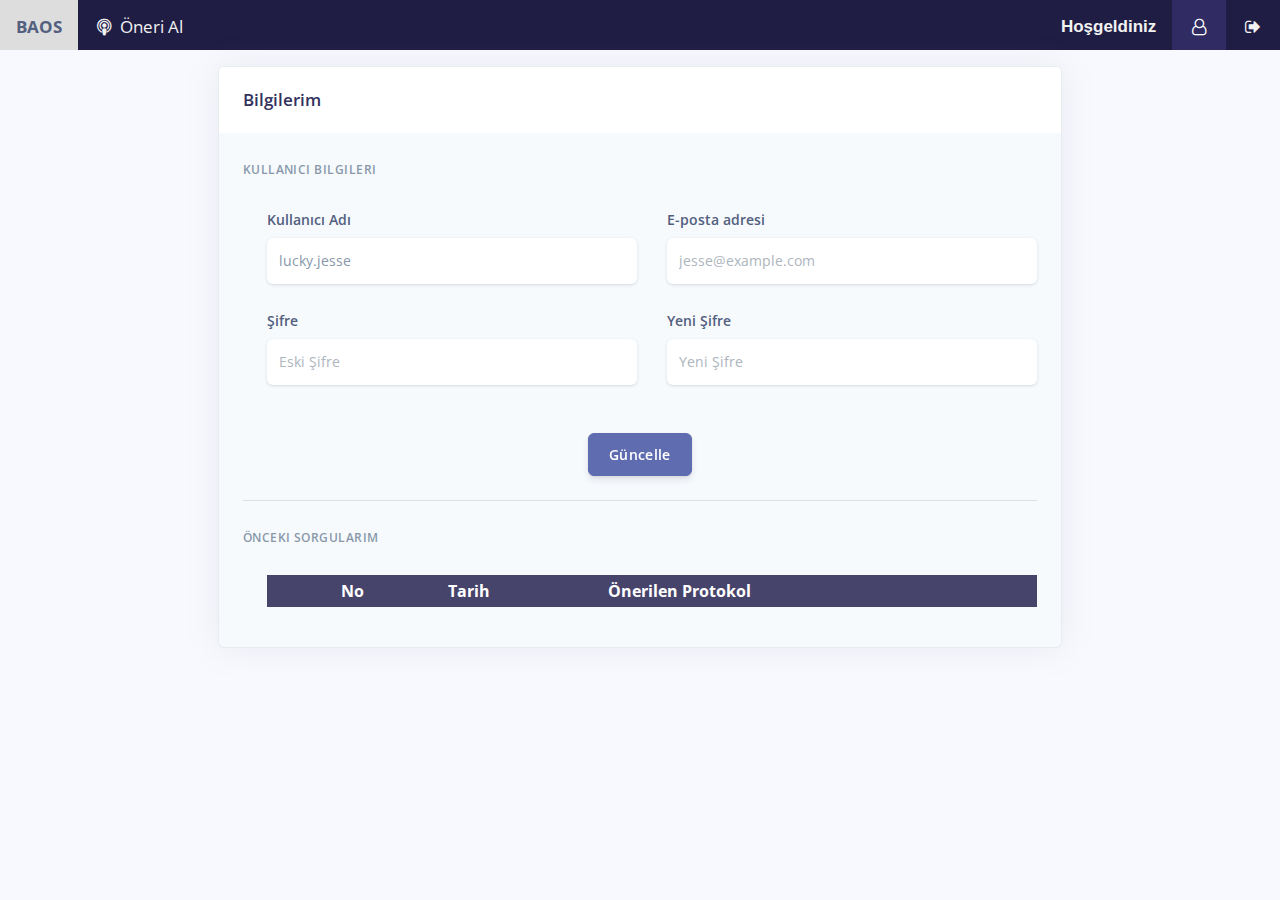
<file: BAOS-client/html/profile.html>
<!DOCTYPE html>
<html lang="en">
  <head>
    <meta charset="UTF-8" />
    <meta http-equiv="X-UA-Compatible" content="IE=edge" />
    <meta name="viewport" content="width=device-width, initial-scale=1.0" />
    <link rel="stylesheet" type="text/css" href="../css/index.css" />
    <link rel="stylesheet" type="text/css" href="../css/profile.css" />
    <link
      rel="stylesheet"
      href="https://cdnjs.cloudflare.com/ajax/libs/font-awesome/4.7.0/css/font-awesome.min.css"
    />
    <title>BAOS</title>
  </head>
  <body></body>

  <link
    href="https://fonts.googleapis.com/css?family=Open+Sans:300,400,600,700"
    rel="stylesheet"
  />

  <body>
    <div class="main-content">
      <!-- Top navbar -->
      <nav class="topnav">
        <a class="logo">BAOS</a>
        <a href="index.html"><i class="fa fa-fw fa-podcast"></i> Öneri Al</a>
        <div class="topnav-right">
          <span id="greeding">Hoşgeldiniz </span>
          <a class="active" href="profile.html"
            ><i class="fa fa-fw fa-user-o"></i
          ></a>
          <a href="login.html"><i class="fa fa-fw fa-sign-out"></i></a>
        </div>
      </nav>
      <!-- Header -->

      <!-- Page content -->
            <div class="card bg-secondary shadow">
              <div class="card-header bg-white border-0">
                <div class="row align-items-center">
                  <div class="col-8">
                    <h3 class="mb-0">Bilgilerim</h3>
                  </div>
                  
                </div>
              </div>
              <div class="card-body">
                <form>
                  <h6 class="heading-small text-muted mb-4">
                    Kullanıcı Bilgileri
                  </h6>
                  <div class="pl-lg-4">
                    <div class="row">
                      <div class="col-lg-6">
                        <div class="form-group focused">
                          <label class="form-control-label" for="input-username"
                            >Kullanıcı Adı</label
                          >
                          <input
                            type="text"
                            id="input-username"
                            class="form-control form-control-alternative"
                            placeholder="Kullanıcı adı"
                            value="lucky.jesse"
                          />
                        </div>
                      </div>
                      <div class="col-lg-6">
                        <div class="form-group">
                          <label class="form-control-label" for="input-email"
                            >E-posta adresi</label
                          >
                          <input
                            type="email"
                            id="input-email"
                            class="form-control form-control-alternative"
                            placeholder="jesse@example.com"
                          />
                        </div>
                      </div>
                    </div>
                    <div class="row">
                      <div class="col-lg-6">
                        <div class="form-group focused">
                          <label
                            class="form-control-label"
                            for="input-password"
                            >Şifre</label
                          >
                          <input
                            type="password"
                            id="input-password"
                            class="form-control form-control-alternative"
                            placeholder="Eski Şifre"
                          />
                        </div>
                      </div>
                      <div class="col-lg-6">
                        <div class="form-group focused">
                          <label
                            class="form-control-label"
                            for="input-new-password"
                            >Yeni Şifre</label
                          >
                          <input
                            type="password"
                            id="input-new-password"
                            class="form-control form-control-alternative"
                            placeholder="Yeni Şifre"
                          />

                          
                        </div>
                      </div>
                    </div>
                  </div>

                  <label id = "lbl-success-update"
                          class="form-control-label"
                          ></label
                        >

                  <div class="d-flex justify-content-center">
                    <a href="#!" id="update-user-info" class="btn  btn-primary">Güncelle</a>
                  </div>
                  <hr class="my-4" />
                  
                </form>
                <!-- Description -->
                <h6 class="heading-small text-muted mb-4">Önceki Sorgularım</h6>
                <div class="pl-lg-4">
                  <table class="cell">
                    <thead>
                      <tr>
                        <th><span class="visually-hidden">Toggle</span></th>
                        <th>No</th>
                        <th>Tarih</th>
                        <th>Önerilen Protokol</th>
                      </tr>
                    </thead>
                    <tbody id="table-body">
                    </tbody>
                  </table>
              </div>
            </div>
    </div>
    <script src="../js/main.js"></script>
    <script src="../js/profile.js"></script>
  </body>
</html>
</file>
<file: BAOS-client/css/index.css>
*,
*::before,
*::after {
  box-sizing: border-box;
}

:root {
  --darkBlue: #010a43;
  --lightGreen: #a7e9af;
  --whiteClr: #fff;
  --lightBlue: rgba(0, 64, 128, 0.2);
  --intenseBlue: #46b3e6;
}

:focus {
  outline: 2px solid #f8dc88;
}

html {
  line-height: 1.15;
  -webkit-text-size-adjust: 100%;
}

/* Add a black background color to the top navigation */
.topnav {
  background-color: #201d45;
  overflow: hidden;
  max-height: 50px;
}

/* Style the links inside the navigation bar */
.topnav a,
#greeding {
  float: left;
  color: #f2f2f2;
  text-align: center;
  padding: 14px 16px;
  text-decoration: none;
  font-size: 17px;
}

.topnav a:hover {
  background-color: #ddd;
  color: black;
}

/* Add a color to the active/current link */
.topnav a.active {
  background-color: #302b63;
  color: white;
}

.topnav-right {
  float: right;
}

.logo {
  background-color: #0f0c29;
  font-weight: 700;
}

body {
  min-height: 100vh;
  margin: 0;
  /* padding: 1rem; */
  font-family: "Roboto", sans-serif;
  color: var(--darkBlue);
  background-color: #fdfdfd;
}

.container {
  min-height: 100vh;
  display: grid;
  grid-gap: 40px;
  align-content: center;
}

.main {
  display: block;
  align-self: start;
}

.header {
  align-self: center;
  text-align: center;
}

.header__title {
  margin: 0;
  font-size: 2em;
  line-height: 1.2;
}

.header__description {
  margin-bottom: 3rem;
  font-size: 1em;
  line-height: 1.4;
}

.illustration {
  width: 100%;
  border-style: none;
}

@media (min-width: 700px) {
  .container {
    grid-template-columns: 1fr 1fr;
    max-width: 1400px;
    margin: 0 auto;
    align-items: center;
  }

  .header,
  .main {
    grid-row: 1;
  }
}

/* The Modal (background) */
.modal {
  display: none; /* Hidden by default */
  position: fixed; /* Stay in place */
  z-index: 3; /* Sit on top */
  padding-top: 100px; /* Location of the box */
  left: 0;
  top: 0;
  width: 100%; /* Full width */
  height: 100%; /* Full height */
  overflow: auto; /* Enable scroll if needed */
  background-color: rgb(0, 0, 0); /* Fallback color */
  background-color: rgba(0, 0, 0, 0.4); /* Black w/ opacity */
}

/* Modal Content */
.modal-content {
  display: block;
  justify-content: center;
  position: relative;
  background-color: #fefefe;
  margin: auto;
  padding: 3em 2em 3em 2em;
  border: 1px solid #888;
  width: 80%;
  box-shadow: 0 4px 8px 0 rgba(0, 0, 0, 0.2), 0 6px 20px 0 rgba(0, 0, 0, 0.19);
  -webkit-animation-name: animatetop;
  -webkit-animation-duration: 0.4s;
  animation-name: animatetop;
  animation-duration: 0.4s;
}

/* Add Animation */
@-webkit-keyframes animatetop {
  from {
    top: -300px;
    opacity: 0;
  }
  to {
    top: 0;
    opacity: 1;
  }
}

@keyframes animatetop {
  from {
    top: -300px;
    opacity: 0;
  }
  to {
    top: 0;
    opacity: 1;
  }
}

/* The Close Button */
.close {
  color: white;
  float: right;
  font-size: 28px;
  font-weight: bold;
}

.close:hover,
.close:focus {
  color: #000;
  text-decoration: none;
  cursor: pointer;
}

.modal-header {
  padding: 2px 16px;
  background-color: #5cb85c;
  color: white;
}

.modal-body {
  padding: 2px 16px;
}

.modal-footer {
  padding: 2px 16px;
  background-color: #5cb85c;
  color: white;
}

span {
  display: block;
  font-family: "Jost", sans-serif;
  font-size: 17px;
  font-weight: 700;
}

.modal-content > span,
p {
  text-align: center;
}

.modal-content > p {
  background-color: #302b63;
  color: white;
  padding: 12px 20px;
  border: none;
  border-radius: 4px;
  font-size: 25px;
}

.header-span {
  font-weight: 600;
  color: rgb(119, 9, 9);
}

#loginErrorModalContent {
  display: block;
  justify-content: center;
  align-items: center;
  text-align: center;
  width: 30%;
}

#loginErrorBtn {
  display: inline;
}

#lbl-success-save {
  font-size: 1rem;
  font-weight: 600;
}

.success-save {
  color: green;
}

.error-save {
  color: red;
}
</file>
<file: BAOS-client/css/profile.css>
:root {
    --blue: #5e72e4;
    --indigo: #5603ad;
    --purple: #8965e0;
    --pink: #f3a4b5;
    --red: #f5365c;
    --orange: #fb6340;
    --yellow: #ffd600;
    --green: #2dce89;
    --teal: #11cdef;
    --cyan: #2bffc6;
    --white: #fff;
    --gray: #8898aa;
    --gray-dark: #32325d;
    --light: #ced4da;
    --lighter: #e9ecef;
    --primary: #5e72e4;
    --secondary: #f7fafc;
    --success: #2dce89;
    --info: #11cdef;
    --warning: #fb6340;
    --danger: #f5365c;
    --light: #adb5bd;
    --dark: #212529;
    --default: #172b4d;
    --white: #fff;
    --neutral: #fff;
    --darker: black;
    --breakpoint-xs: 0;
    --breakpoint-sm: 576px;
    --breakpoint-md: 768px;
    --breakpoint-lg: 992px;
    --breakpoint-xl: 1200px;
    --font-family-sans-serif: Open Sans, sans-serif;
    --font-family-monospace: SFMono-Regular, Menlo, Monaco, Consolas, 'Liberation Mono', 'Courier New', monospace;
  }
  
  *,
  *::before,
  *::after {
    box-sizing: border-box;
  }
  
  html {
    font-family: sans-serif;
    line-height: 1.15;
    -webkit-text-size-adjust: 100%;
    -ms-text-size-adjust: 100%;
    -ms-overflow-style: scrollbar;
    -webkit-tap-highlight-color: rgba(0, 0, 0, 0);
  }
  
  @-ms-viewport {
    width: device-width;
  }
  
  figcaption,
  footer,
  header,
  main,
  nav,
  section {
    display: block;
  }
  
  body {
    font-family: Open Sans, sans-serif;
    font-size: 1rem;
    font-weight: 400;
    line-height: 1.5;
    margin: 0;
    text-align: left;
    color: #525f7f;
    background-color: #f8f9fe;
  }
  
  [tabindex='-1']:focus {
    outline: 0 !important;
  }
  
  hr {
    overflow: visible;
    box-sizing: content-box;
    height: 0;
  }
  
  h1,
  h3,
  h4,
  h5,
  h6 {
    margin-top: 0;
    margin-bottom: .5rem;
  }
  
  p {
    margin-top: 0;
    margin-bottom: 1rem;
  }
  
  address {
    font-style: normal;
    line-height: inherit;
    margin-bottom: 1rem;
  }
  
  ul {
    margin-top: 0;
    margin-bottom: 1rem;
  }
  
  ul ul {
    margin-bottom: 0;
  }
  
  dfn {
    font-style: italic;
  }
  
  strong {
    font-weight: bolder;
  }
  
  a {
    text-decoration: none;
    color: #5e72e4;
    background-color: transparent;
    -webkit-text-decoration-skip: objects;
  }
  
  a:hover {
    text-decoration: none;
    color: #233dd2;
  }
  
  a:not([href]):not([tabindex]) {
    text-decoration: none;
    color: inherit;
  }
  
  a:not([href]):not([tabindex]):hover,
  a:not([href]):not([tabindex]):focus {
    text-decoration: none;
    color: inherit;
  }
  
  a:not([href]):not([tabindex]):focus {
    outline: 0;
  }
  
  code {
    font-family: SFMono-Regular, Menlo, Monaco, Consolas, 'Liberation Mono', 'Courier New', monospace;
    font-size: 1em;
  }
  
  img {
    vertical-align: middle;
    border-style: none;
  }
  
  caption {
    padding-top: 1rem;
    padding-bottom: 1rem;
    caption-side: bottom;
    text-align: left;
    color: #8898aa;
  }
  
  label {
    display: inline-block;
    margin-bottom: .5rem;
  }
  
  button {
    border-radius: 0;
  }
  
  button:focus {
    outline: 1px dotted;
    outline: 5px auto -webkit-focus-ring-color;
  }
  
  input,
  button,
  textarea {
    font-family: inherit;
    font-size: inherit;
    line-height: inherit;
    margin: 0;
  }
  
  button,
  input {
    overflow: visible;
  }
  
  button {
    text-transform: none;
  }
  
  button,
  html [type='button'],
  [type='reset'],
  [type='submit'] {
    -webkit-appearance: button;
  }
  
  button::-moz-focus-inner,
  [type='button']::-moz-focus-inner,
  [type='reset']::-moz-focus-inner,
  [type='submit']::-moz-focus-inner {
    padding: 0;
    border-style: none;
  }
  
  input[type='radio'],
  input[type='checkbox'] {
    box-sizing: border-box;
    padding: 0;
  }
  
  input[type='date'],
  input[type='time'],
  input[type='datetime-local'],
  input[type='month'] {
    -webkit-appearance: listbox;
  }
  
  textarea {
    overflow: auto;
    resize: vertical;
  }
  
  legend {
    font-size: 1.5rem;
    line-height: inherit;
    display: block;
    width: 100%;
    max-width: 100%;
    margin-bottom: .5rem;
    padding: 0;
    white-space: normal;
    color: inherit;
  }
  
  progress {
    vertical-align: baseline;
  }
  
  [type='number']::-webkit-inner-spin-button,
  [type='number']::-webkit-outer-spin-button {
    height: auto;
  }
  
  [type='search'] {
    outline-offset: -2px;
    -webkit-appearance: none;
  }
  
  [type='search']::-webkit-search-cancel-button,
  [type='search']::-webkit-search-decoration {
    -webkit-appearance: none;
  }
  
  ::-webkit-file-upload-button {
    font: inherit;
    -webkit-appearance: button;
  }
  
  [hidden] {
    display: none !important;
  }
  
  h1,
  h3,
  h4,
  h5,
  h6,
  .h1,
  .h3,
  .h4,
  .h5,
  .h6 {
    font-family: inherit;
    font-weight: 600;
    line-height: 1.5;
    margin-bottom: .5rem;
    color: #32325d;
  }
  
  h1,
  .h1 {
    font-size: 1.625rem;
  }
  
  h3,
  .h3 {
    font-size: 1.0625rem;
  }
  
  h4,
  .h4 {
    font-size: .9375rem;
  }
  
  h5,
  .h5 {
    font-size: .8125rem;
  }
  
  h6,
  .h6 {
    font-size: .625rem;
  }
  
  .display-2 {
    font-size: 2.75rem;
    font-weight: 600;
    line-height: 1.5;
  }
  
  hr {
    margin-top: 2rem;
    margin-bottom: 2rem;
    border: 0;
    border-top: 1px solid rgba(0, 0, 0, .1);
  }
  
  code {
    font-size: 87.5%;
    word-break: break-word;
    color: #f3a4b5;
  }
  
  a>code {
    color: inherit;
  }
  
  .container {
    width: 100%;
    margin-right: auto;
    margin-left: auto;
    padding-right: 15px;
    padding-left: 15px;
  }
  
  @media (min-width: 576px) {
    .container {
      max-width: 540px;
    }
  }
  
  @media (min-width: 768px) {
    .container {
      max-width: 720px;
    }
  }
  
  @media (min-width: 992px) {
    .container {
      max-width: 960px;
    }
  }
  
  @media (min-width: 1200px) {
    .container {
      max-width: 1140px;
    }
  }
  
  .container-fluid {
    width: 100%;
    margin-right: auto;
    margin-left: auto;
    padding-right: 15px;
    padding-left: 15px;
  }
  
  .row {
    display: flex;
    margin-right: -15px;
    margin-left: -15px;
    flex-wrap: wrap;
  }
  
  .col-4,
  .col-8,
  .col,
  .col-md-10,
  .col-md-12,
  .col-lg-3,
  .col-lg-4,
  .col-lg-6,
  .col-lg-7,
  .col-xl-4,
  .col-xl-6,
  .col-xl-8 {
    position: relative;
    width: 100%;
    min-height: 1px;
    padding-right: 15px;
    padding-left: 15px;
  }
  
  .col {
    max-width: 100%;
    flex-basis: 0;
    flex-grow: 1;
  }
  
  .col-4 {
    max-width: 33.33333%;
    flex: 0 0 33.33333%;
  }
  
  .col-8 {
    max-width: 66.66667%;
    flex: 0 0 66.66667%;
  }
  
  @media (min-width: 768px) {
  
    .col-md-10 {
      max-width: 83.33333%;
      flex: 0 0 83.33333%;
    }
  
    .col-md-12 {
      max-width: 100%;
      flex: 0 0 100%;
    }
  }
  
  @media (min-width: 992px) {
  
    .col-lg-3 {
      max-width: 25%;
      flex: 0 0 25%;
    }
  
    .col-lg-4 {
      max-width: 33.33333%;
      flex: 0 0 33.33333%;
    }
  
    .col-lg-6 {
      max-width: 50%;
      flex: 0 0 50%;
    }
  
    .col-lg-7 {
      max-width: 58.33333%;
      flex: 0 0 58.33333%;
    }
  
    .order-lg-2 {
      order: 2;
    }
  }
  
  @media (min-width: 1200px) {
  
    .col-xl-4 {
      max-width: 33.33333%;
      flex: 0 0 33.33333%;
    }
  
    .col-xl-6 {
      max-width: 50%;
      flex: 0 0 50%;
    }
  
    .col-xl-8 {
      max-width: 66.66667%;
      flex: 0 0 66.66667%;
    }
  
    .order-xl-1 {
      order: 1;
    }
  
    .order-xl-2 {
      order: 2;
    }
  }
  
  .form-control {
    font-size: 1rem;
    line-height: 1.5;
    display: block;
    width: 100%;
    height: calc(2.75rem + 2px);
    padding: .625rem .75rem;
    transition: all .2s cubic-bezier(.68, -.55, .265, 1.55);
    color: #8898aa;
    border: 1px solid #cad1d7;
    border-radius: .375rem;
    background-color: #fff;
    background-clip: padding-box;
    box-shadow: none;
  }
  
  @media screen and (prefers-reduced-motion: reduce) {
    .form-control {
      transition: none;
    }
  }
  
  .form-control::-ms-expand {
    border: 0;
    background-color: transparent;
  }
  
  .form-control:focus {
    color: #8898aa;
    border-color: rgba(50, 151, 211, .25);
    outline: 0;
    background-color: #fff;
    box-shadow: none, none;
  }
  
  .form-control:-ms-input-placeholder {
    opacity: 1;
    color: #adb5bd;
  }
  
  .form-control::-ms-input-placeholder {
    opacity: 1;
    color: #adb5bd;
  }
  
  .form-control::placeholder {
    opacity: 1;
    color: #adb5bd;
  }
  
  .form-control:disabled,
  .form-control[readonly] {
    opacity: 1;
    background-color: #e9ecef;
  }
  
  textarea.form-control {
    height: auto;
  }
  
  .form-group {
    margin-bottom: 1.5rem;
  }
  
  .form-inline {
    display: flex;
    flex-flow: row wrap;
    align-items: center;
  }
  
  @media (min-width: 576px) {
    .form-inline label {
      display: flex;
      margin-bottom: 0;
      align-items: center;
      justify-content: center;
    }
  
    .form-inline .form-group {
      display: flex;
      margin-bottom: 0;
      flex: 0 0 auto;
      flex-flow: row wrap;
      align-items: center;
    }
  
    .form-inline .form-control {
      display: inline-block;
      width: auto;
      vertical-align: middle;
    }
  
    .form-inline .input-group {
      width: auto;
    }
  }
  
  .btn {
    font-size: 1rem;
    font-weight: 600;
    line-height: 1.5;
    display: inline-block;
    padding: .625rem 1.25rem;
    -webkit-user-select: none;
    -moz-user-select: none;
    -ms-user-select: none;
    user-select: none;
    transition: color .15s ease-in-out, background-color .15s ease-in-out, border-color .15s ease-in-out, box-shadow .15s ease-in-out;
    text-align: center;
    vertical-align: middle;
    white-space: nowrap;
    border: 1px solid transparent;
    border-radius: .375rem;
  }
  
  @media screen and (prefers-reduced-motion: reduce) {
    .btn {
      transition: none;
    }
  }
  
  .btn:hover,
  .btn:focus {
    text-decoration: none;
  }
  
  .btn:focus {
    outline: 0;
    box-shadow: 0 7px 14px rgba(50, 50, 93, .1), 0 3px 6px rgba(0, 0, 0, .08);
  }
  
  .btn:disabled {
    opacity: .65;
    box-shadow: none;
  }
  
  .btn:not(:disabled):not(.disabled) {
    cursor: pointer;
  }
  
  .btn:not(:disabled):not(.disabled):active {
    box-shadow: none;
  }
  
  .btn:not(:disabled):not(.disabled):active:focus {
    box-shadow: 0 7px 14px rgba(50, 50, 93, .1), 0 3px 6px rgba(0, 0, 0, .08), none;
  }
  
  .btn-primary {
    color: #fff;
    border-color: rgb(95, 108, 175);
    background-color: rgb(95, 108, 175);
    box-shadow: 0 4px 6px rgba(50, 50, 93, .11), 0 1px 3px rgba(0, 0, 0, .08);
  }
  
  .btn-primary:hover {
    color: #fff;
    border-color: rgb(79, 96, 177);
    background-color: rgb(79, 96, 177);
  }
  
  .btn-primary:focus {
    box-shadow: 0 4px 6px rgba(50, 50, 93, .11), 0 1px 3px rgba(0, 0, 0, .08), 0 0 0 0 rgba(79, 96, 177, .5);
  }
  
  .btn-primary:disabled {
    color: #fff;
    border-color: rgb(79, 96, 177);
    background-color: rgb(79, 96, 177);
  }
  
  .btn-primary:not(:disabled):not(.disabled):active {
    color: #fff;
    border-color: rgb(79, 96, 177);
    background-color: rgb(79, 96, 177);
  }
  
  .btn-primary:not(:disabled):not(.disabled):active:focus {
    box-shadow: none, 0 0 0 0 rgba(79, 96, 177, .5);
  }
  
  .btn-info {
    color: #fff;
    border-color: #11cdef;
    background-color: #11cdef;
    box-shadow: 0 4px 6px rgba(50, 50, 93, .11), 0 1px 3px rgba(0, 0, 0, .08);
  }
  
  .btn-info:hover {
    color: #fff;
    border-color: #11cdef;
    background-color: #11cdef;
  }
  
  .btn-info:focus {
    box-shadow: 0 4px 6px rgba(50, 50, 93, .11), 0 1px 3px rgba(0, 0, 0, .08), 0 0 0 0 rgba(17, 205, 239, .5);
  }
  
  .btn-info:disabled {
    color: #fff;
    border-color: #11cdef;
    background-color: #11cdef;
  }
  
  .btn-info:not(:disabled):not(.disabled):active {
    color: #fff;
    border-color: #11cdef;
    background-color: #0da5c0;
  }
  
  .btn-info:not(:disabled):not(.disabled):active:focus {
    box-shadow: none, 0 0 0 0 rgba(17, 205, 239, .5);
  }
  
  .btn-default {
    color: #fff;
    border-color: #172b4d;
    background-color: #172b4d;
    box-shadow: 0 4px 6px rgba(50, 50, 93, .11), 0 1px 3px rgba(0, 0, 0, .08);
  }
  
  .btn-default:hover {
    color: #fff;
    border-color: #172b4d;
    background-color: #172b4d;
  }
  
  .btn-default:focus {
    box-shadow: 0 4px 6px rgba(50, 50, 93, .11), 0 1px 3px rgba(0, 0, 0, .08), 0 0 0 0 rgba(23, 43, 77, .5);
  }
  
  .btn-default:disabled {
    color: #fff;
    border-color: #172b4d;
    background-color: #172b4d;
  }
  
  .btn-default:not(:disabled):not(.disabled):active {
    color: #fff;
    border-color: #172b4d;
    background-color: #0b1526;
  }
  
  .btn-default:not(:disabled):not(.disabled):active:focus {
    box-shadow: none, 0 0 0 0 rgba(23, 43, 77, .5);
  }
  
  .btn-sm {
    font-size: .875rem;
    line-height: 1.5;
    padding: .25rem .5rem;
    border-radius: .375rem;
  }
  
  .dropdown {
    position: relative;
  }
  
  .dropdown-menu {
    font-size: 1rem;
    position: absolute;
    z-index: 1000;
    top: 100%;
    left: 0;
    display: none;
    float: left;
    min-width: 10rem;
    margin: .125rem 0 0;
    padding: .5rem 0;
    list-style: none;
    text-align: left;
    color: #525f7f;
    border: 0 solid rgba(0, 0, 0, .15);
    border-radius: .4375rem;
    background-color: #fff;
    background-clip: padding-box;
    box-shadow: 0 50px 100px rgba(50, 50, 93, .1), 0 15px 35px rgba(50, 50, 93, .15), 0 5px 15px rgba(0, 0, 0, .1);
  }
  
  .dropdown-menu.show {
    display: block;
    opacity: 1;
  }
  
  .dropdown-menu-right {
    right: 0;
    left: auto;
  }
  
  .dropdown-menu[x-placement^='top'],
  .dropdown-menu[x-placement^='right'],
  .dropdown-menu[x-placement^='bottom'],
  .dropdown-menu[x-placement^='left'] {
    right: auto;
    bottom: auto;
  }
  
  .dropdown-divider {
    overflow: hidden;
    height: 0;
    margin: .5rem 0;
    border-top: 1px solid #e9ecef;
  }
  
  .dropdown-item {
    font-weight: 400;
    display: block;
    clear: both;
    width: 100%;
    padding: .25rem 1.5rem;
    text-align: inherit;
    white-space: nowrap;
    color: #212529;
    border: 0;
    background-color: transparent;
  }
  
  .dropdown-item:hover,
  .dropdown-item:focus {
    text-decoration: none;
    color: #16181b;
    background-color: #f6f9fc;
  }
  
  .dropdown-item:active {
    text-decoration: none;
    color: #fff;
    background-color: #5e72e4;
  }
  
  .dropdown-item:disabled {
    color: #8898aa;
    background-color: transparent;
  }
  
  .dropdown-header {
    font-size: .875rem;
    display: block;
    margin-bottom: 0;
    padding: .5rem 1.5rem;
    white-space: nowrap;
    color: #8898aa;
  }
  
  .input-group {
    position: relative;
    display: flex;
    width: 100%;
    flex-wrap: wrap;
    align-items: stretch;
  }
  
  .input-group>.form-control {
    position: relative;
    width: 1%;
    margin-bottom: 0;
    flex: 1 1 auto;
  }
  
  .input-group>.form-control+.form-control {
    margin-left: -1px;
  }
  
  .input-group>.form-control:focus {
    z-index: 3;
  }
  
  .input-group>.form-control:not(:last-child) {
    border-top-right-radius: 0;
    border-bottom-right-radius: 0;
  }
  
  .input-group>.form-control:not(:first-child) {
    border-top-left-radius: 0;
    border-bottom-left-radius: 0;
  }
  
  .input-group-prepend {
    display: flex;
  }
  
  .input-group-prepend .btn {
    position: relative;
    z-index: 2;
  }
  
  .input-group-prepend .btn+.btn,
  .input-group-prepend .btn+.input-group-text,
  .input-group-prepend .input-group-text+.input-group-text,
  .input-group-prepend .input-group-text+.btn {
    margin-left: -1px;
  }
  
  .input-group-prepend {
    margin-right: -1px;
  }
  
  .input-group-text {
    font-size: 1rem;
    font-weight: 400;
    line-height: 1.5;
    display: flex;
    margin-bottom: 0;
    padding: .625rem .75rem;
    text-align: center;
    white-space: nowrap;
    color: #adb5bd;
    border: 1px solid #cad1d7;
    border-radius: .375rem;
    background-color: #fff;
    align-items: center;
  }
  
  .input-group-text input[type='radio'],
  .input-group-text input[type='checkbox'] {
    margin-top: 0;
  }
  
  .input-group>.input-group-prepend>.btn,
  .input-group>.input-group-prepend>.input-group-text {
    border-top-right-radius: 0;
    border-bottom-right-radius: 0;
  }
  
  .input-group>.input-group-prepend:not(:first-child)>.btn,
  .input-group>.input-group-prepend:not(:first-child)>.input-group-text,
  .input-group>.input-group-prepend:first-child>.btn:not(:first-child),
  .input-group>.input-group-prepend:first-child>.input-group-text:not(:first-child) {
    border-top-left-radius: 0;
    border-bottom-left-radius: 0;
  }
  
  .nav {
    display: flex;
    margin-bottom: 0;
    padding-left: 0;
    list-style: none;
    flex-wrap: wrap;
  }
  
  .nav-link {
    display: block;
    padding: .25rem .75rem;
  }
  
  .nav-link:hover,
  .nav-link:focus {
    text-decoration: none;
  }
  
  .navbar {
    position: relative;
    display: flex;
    padding: 1rem 1rem;
    flex-wrap: wrap;
    align-items: center;
    justify-content: space-between;
  }
  
  .navbar>.container,
  .navbar>.container-fluid {
    display: flex;
    flex-wrap: wrap;
    align-items: center;
    justify-content: space-between;
  }
  
  .navbar-nav {
    display: flex;
    flex-direction: column;
    margin-bottom: 0;
    padding-left: 0;
    list-style: none;
  }
  
  .navbar-nav .nav-link {
    padding-right: 0;
    padding-left: 0;
  }
  
  .navbar-nav .dropdown-menu {
    position: static;
    float: none;
  }
  
  @media (max-width: 767.98px) {
  
    .navbar-expand-md>.container,
    .navbar-expand-md>.container-fluid {
      padding-right: 0;
      padding-left: 0;
    }
  }
  
  @media (min-width: 768px) {
    .navbar-expand-md {
      flex-flow: row nowrap;
      justify-content: flex-start;
    }
  
    .navbar-expand-md .navbar-nav {
      flex-direction: row;
    }
  
    .navbar-expand-md .navbar-nav .dropdown-menu {
      position: absolute;
    }
  
    .navbar-expand-md .navbar-nav .nav-link {
      padding-right: 1rem;
      padding-left: 1rem;
    }
  
    .navbar-expand-md>.container,
    .navbar-expand-md>.container-fluid {
      flex-wrap: nowrap;
    }
  }
  
  .navbar-dark .navbar-nav .nav-link {
    color: rgba(255, 255, 255, .95);
  }
  
  .navbar-dark .navbar-nav .nav-link:hover,
  .navbar-dark .navbar-nav .nav-link:focus {
    color: rgba(255, 255, 255, .65);
  }
  
  .card {
    position: relative;
    display: flex;
    flex-direction: column;
    min-width: 0;
    width: 66%;
    margin: 1rem auto 1rem auto;
    word-wrap: break-word;
    border: 1px solid rgba(0, 0, 0, .05);
    border-radius: .375rem;
    background-color: #fff;
    background-clip: border-box;
  }
  
  .card>hr {
    margin-right: 0;
    margin-left: 0;
  }
  
  .card-body {
    padding: 1.5rem;
    flex: 1 1 auto;
  }
  
  .card-header {
    margin-bottom: 0;
    padding: 1.25rem 1.5rem;
    border-bottom: 1px solid rgba(0, 0, 0, .05);
    background-color: #fff;
  }
  
  .card-header:first-child {
    border-radius: calc(.375rem - 1px) calc(.375rem - 1px) 0 0;
  }
  
  @keyframes progress-bar-stripes {
    from {
      background-position: 1rem 0;
    }
  
    to {
      background-position: 0 0;
    }
  }
  
  .progress {
    font-size: .75rem;
    display: flex;
    overflow: hidden;
    height: 1rem;
    border-radius: .375rem;
    background-color: #e9ecef;
    box-shadow: inset 0 .1rem .1rem rgba(0, 0, 0, .1);
  }
  
  .media {
    display: flex;
    align-items: flex-start;
  }
  
  .media-body {
    flex: 1 1;
  }
  
  .bg-secondary {
    background-color: #f7fafc !important;
  }
  
  a.bg-secondary:hover,
  a.bg-secondary:focus,
  button.bg-secondary:hover,
  button.bg-secondary:focus {
    background-color: #d2e3ee !important;
  }
  
  .bg-default {
    background-color: #172b4d !important;
  }
  
  a.bg-default:hover,
  a.bg-default:focus,
  button.bg-default:hover,
  button.bg-default:focus {
    background-color: #0b1526 !important;
  }
  
  .bg-white {
    background-color: #fff !important;
  }
  
  a.bg-white:hover,
  a.bg-white:focus,
  button.bg-white:hover,
  button.bg-white:focus {
    background-color: #e6e6e6 !important;
  }
  
  .bg-white {
    background-color: #fff !important;
  }
  
  .border-0 {
    border: 0 !important;
  }
  
  .rounded-circle {
    border-radius: 50% !important;
  }
  
  .d-none {
    display: none !important;
  }
  
  .d-flex {
    display: flex !important;
  }
  
  @media (min-width: 768px) {
  
    .d-md-flex {
      display: flex !important;
    }
  }
  
  @media (min-width: 992px) {
  
    .d-lg-inline-block {
      display: inline-block !important;
    }
  
    .d-lg-block {
      display: block !important;
    }
  }
  
  .justify-content-center {
    justify-content: center !important;
  }
  
  .justify-content-between {
    justify-content: space-between !important;
  }
  
  .align-items-center {
    align-items: center !important;
  }
  
  @media (min-width: 1200px) {
  
    .justify-content-xl-between {
      justify-content: space-between !important;
    }
  }
  
  .float-right {
    float: right !important;
  }
  
  .shadow,
  .card-profile-image img {
    box-shadow: 0 0 2rem 0 rgba(136, 152, 170, .15) !important;
  }
  
  .m-0 {
    margin: 0 !important;
  }
  
  .mt-0 {
    margin-top: 0 !important;
  }
  
  .mb-0 {
    margin-bottom: 0 !important;
  }
  
  .mr-2 {
    margin-right: .5rem !important;
  }
  
  .ml-2 {
    margin-left: .5rem !important;
  }
  
  .mr-3 {
    margin-right: 1rem !important;
  }
  
  .mt-4,
  .my-4 {
    margin-top: 1.5rem !important;
  }
  
  .mr-4 {
    margin-right: 1.5rem !important;
  }
  
  .mb-4,
  .my-4 {
    margin-bottom: 1.5rem !important;
  }
  
  .mb-5 {
    margin-bottom: 3rem !important;
  }
  
  .mt--7 {
    margin-top: -6rem !important;
  }
  
  .pt-0 {
    padding-top: 0 !important;
  }
  
  .pr-0 {
    padding-right: 0 !important;
  }
  
  .pb-0 {
    padding-bottom: 0 !important;
  }
  
  .pt-5 {
    padding-top: 3rem !important;
  }
  
  .pt-8 {
    padding-top: 8rem !important;
  }
  
  .pb-8 {
    padding-bottom: 8rem !important;
  }
  
  .m-auto {
    margin: auto !important;
  }
  
  @media (min-width: 768px) {
  
    .mt-md-5 {
      margin-top: 3rem !important;
    }
  
    .pt-md-4 {
      padding-top: 1.5rem !important;
    }
  
    .pb-md-4 {
      padding-bottom: 1.5rem !important;
    }
  }
  
  @media (min-width: 992px) {
  
    .pl-lg-4 {
      padding-left: 1.5rem !important;
    }
  
    .pt-lg-8 {
      padding-top: 8rem !important;
    }
  
    .ml-lg-auto {
      margin-left: auto !important;
    }
  }
  
  @media (min-width: 1200px) {
  
    .mb-xl-0 {
      margin-bottom: 0 !important;
    }
  }
  
  .text-right {
    text-align: right !important;
  }
  
  .text-center {
    text-align: center !important;
  }
  
  .text-uppercase {
    text-transform: uppercase !important;
  }
  
  .font-weight-light {
    font-weight: 300 !important;
  }
  
  .font-weight-bold {
    font-weight: 600 !important;
  }
  
  .text-white {
    color: #fff !important;
  }
  
  .text-white {
    color: #fff !important;
  }
  
  a.text-white:hover,
  a.text-white:focus {
    color: #e6e6e6 !important;
  }
  
  .text-muted {
    color: #8898aa !important;
  }
  
  @media print {
  
    *,
    *::before,
    *::after {
      box-shadow: none !important;
      text-shadow: none !important;
    }
  
    a:not(.btn) {
      text-decoration: underline;
    }
  
    img {
      page-break-inside: avoid;
    }
  
    p,
    h3 {
      orphans: 3;
      widows: 3;
    }
  
    h3 {
      page-break-after: avoid;
    }
  
    @ page {
      size: a3;
    }
  
    body {
      min-width: 992px !important;
    }
  
    .container {
      min-width: 992px !important;
    }
  
    .navbar {
      display: none;
    }
  }
  
  figcaption,
  main {
    display: block;
  }
  
  main {
    overflow: hidden;
  }
  
  .bg-white {
    background-color: #fff !important;
  }
  
  a.bg-white:hover,
  a.bg-white:focus,
  button.bg-white:hover,
  button.bg-white:focus {
    background-color: #e6e6e6 !important;
  }
  
  .bg-gradient-default {
    background: linear-gradient(87deg, #172b4d 0, #1a174d 100%) !important;
  }
  
  .bg-gradient-default {
    background: linear-gradient(87deg, #172b4d 0, #1a174d 100%) !important;
  }
  
  @keyframes floating-lg {
    0% {
      transform: translateY(0px);
    }
  
    50% {
      transform: translateY(15px);
    }
  
    100% {
      transform: translateY(0px);
    }
  }
  
  @keyframes floating {
    0% {
      transform: translateY(0px);
    }
  
    50% {
      transform: translateY(10px);
    }
  
    100% {
      transform: translateY(0px);
    }
  }
  
  @keyframes floating-sm {
    0% {
      transform: translateY(0px);
    }
  
    50% {
      transform: translateY(5px);
    }
  
    100% {
      transform: translateY(0px);
    }
  }
  
  .opacity-8 {
    opacity: .8 !important;
  }
  
  .opacity-8 {
    opacity: .9 !important;
  }
  
  .center {
    left: 50%;
    transform: translateX(-50%);
  }
  
  [class*='shadow'] {
    transition: all .15s ease;
  }
  
  .font-weight-300 {
    font-weight: 300 !important;
  }
  
  .text-sm {
    font-size: .875rem !important;
  }
  
  .text-white {
    color: #fff !important;
  }
  
  a.text-white:hover,
  a.text-white:focus {
    color: #e6e6e6 !important;
  }
  
  .avatar {
    font-size: 1rem;
    display: inline-flex;
    width: 48px;
    height: 48px;
    color: #fff;
    border-radius: 50%;
    background-color: #adb5bd;
    align-items: center;
    justify-content: center;
  }
  
  .avatar img {
    width: 100%;
    border-radius: 50%;
  }
  
  .avatar-sm {
    font-size: .875rem;
    width: 36px;
    height: 36px;
  }
  
  .btn {
    font-size: .875rem;
    position: relative;
    transition: all .15s ease;
    letter-spacing: .025em;
    text-transform: none;
    will-change: transform;
  }
  
  .btn:hover {
    transform: translateY(-1px);
    box-shadow: 0 7px 14px rgba(50, 50, 93, .1), 0 3px 6px rgba(0, 0, 0, .08);
  }
  
  .btn:not(:last-child) {
    margin-right: .5rem;
  }
  
  .btn i:not(:first-child) {
    margin-left: .5rem;
  }
  
  .btn i:not(:last-child) {
    margin-right: .5rem;
  }
  
  .input-group .btn {
    margin-right: 0;
    transform: translateY(0);
  }
  
  .btn-sm {
    font-size: .75rem;
  }
  
  [class*='btn-outline-'] {
    border-width: 1px;
  }
  
  .card-profile-image {
    position: relative;
  }
  
  .card-profile-image img {
    position: absolute;
    left: 50%;
    max-width: 180px;
    transition: all .15s ease;
    transform: translate(-50%, -30%);
    border-radius: .375rem;
  }
  
  .card-profile-image img:hover {
    transform: translate(-50%, -33%);
  }
  
  .card-profile-stats {
    padding: 1rem 0;
  }
  
  .card-profile-stats>div {
    margin-right: 1rem;
    padding: .875rem;
    text-align: center;
  }
  
  .card-profile-stats>div:last-child {
    margin-right: 0;
  }
  
  .card-profile-stats>div .heading {
    font-size: 1.1rem;
    font-weight: bold;
    display: block;
  }
  
  .card-profile-stats>div .description {
    font-size: .875rem;
    color: #adb5bd;
  }
  
  .main-content {
    position: relative;
  }
  
  .main-content .navbar-top {
    position: absolute;
    z-index: 1;
    top: 0;
    left: 0;
    width: 100%;
    padding-right: 0 !important;
    padding-left: 0 !important;
    background-color: transparent;
  }
  
  @media (min-width: 768px) {
    .main-content .container-fluid {
      padding-right: 39px !important;
      padding-left: 39px !important;
    }
  }
  
  .dropdown {
    display: inline-block;
  }
  
  .dropdown-menu {
    min-width: 12rem;
  }
  
  .dropdown-menu .dropdown-item {
    font-size: .875rem;
    padding: .5rem 1rem;
  }
  
  .dropdown-menu .dropdown-item>i {
    font-size: 1rem;
    margin-right: 1rem;
    vertical-align: -17%;
  }
  
  .dropdown-header {
    font-size: .625rem;
    font-weight: 700;
    padding-right: 1rem;
    padding-left: 1rem;
    text-transform: uppercase;
    color: #f6f9fc;
  }
  
  .dropdown-menu a.media>div:first-child {
    line-height: 1;
  }
  
  .dropdown-menu a.media p {
    color: #8898aa;
  }
  
  .dropdown-menu a.media:hover .heading,
  .dropdown-menu a.media:hover p {
    color: #172b4d !important;
  }
  
  .footer {
    padding: 2.5rem 0;
    background: #f7fafc;
  }
  
  .footer .nav .nav-item .nav-link {
    color: #8898aa !important;
  }
  
  .footer .nav .nav-item .nav-link:hover {
    color: #525f7f !important;
  }
  
  .footer .copyright {
    font-size: .875rem;
  }
  
  .form-control-label {
    font-size: .875rem;
    font-weight: 600;
    color: #525f7f;
  }
  
  .form-control {
    font-size: .875rem;
  }
  
  .form-control:focus:-ms-input-placeholder {
    color: #adb5bd;
  }
  
  .form-control:focus::-ms-input-placeholder {
    color: #adb5bd;
  }
  
  .form-control:focus::placeholder {
    color: #adb5bd;
  }
  
  textarea[resize='none'] {
    resize: none !important;
  }
  
  textarea[resize='both'] {
    resize: both !important;
  }
  
  textarea[resize='vertical'] {
    resize: vertical !important;
  }
  
  textarea[resize='horizontal'] {
    resize: horizontal !important;
  }
  
  .form-control-alternative {
    transition: box-shadow .15s ease;
    border: 0;
    box-shadow: 0 1px 3px rgba(50, 50, 93, .15), 0 1px 0 rgba(0, 0, 0, .02);
  }
  
  .form-control-alternative:focus {
    box-shadow: 0 4px 6px rgba(50, 50, 93, .11), 0 1px 3px rgba(0, 0, 0, .08);
  }
  
  .input-group {
    transition: all .15s ease;
    border-radius: .375rem;
    box-shadow: none;
  }
  
  .input-group .form-control {
    box-shadow: none;
  }
  
  .input-group .form-control:not(:first-child) {
    padding-left: 0;
    border-left: 0;
  }
  
  .input-group .form-control:not(:last-child) {
    padding-right: 0;
    border-right: 0;
  }
  
  .input-group .form-control:focus {
    box-shadow: none;
  }
  
  .input-group-text {
    transition: all .2s cubic-bezier(.68, -.55, .265, 1.55);
  }
  
  .input-group-alternative {
    transition: box-shadow .15s ease;
    border: 0;
    box-shadow: 0 1px 3px rgba(50, 50, 93, .15), 0 1px 0 rgba(0, 0, 0, .02);
  }
  
  .input-group-alternative .form-control,
  .input-group-alternative .input-group-text {
    border: 0;
    box-shadow: none;
  }
  
  .focused .input-group-alternative {
    box-shadow: 0 4px 6px rgba(50, 50, 93, .11), 0 1px 3px rgba(0, 0, 0, .08) !important;
  }
  
  .focused .input-group {
    box-shadow: none;
  }
  
  .focused .input-group-text {
    color: #8898aa;
    border-color: rgba(50, 151, 211, .25);
    background-color: #fff;
  }
  
  .focused .form-control {
    border-color: rgba(50, 151, 211, .25);
  }
  
  .header {
    position: relative;
  }
  
  .input-group {
    transition: all .15s ease;
    border-radius: .375rem;
    box-shadow: none;
  }
  
  .input-group .form-control {
    box-shadow: none;
  }
  
  .input-group .form-control:not(:first-child) {
    padding-left: 0;
    border-left: 0;
  }
  
  .input-group .form-control:not(:last-child) {
    padding-right: 0;
    border-right: 0;
  }
  
  .input-group .form-control:focus {
    box-shadow: none;
  }
  
  .input-group-text {
    transition: all .2s cubic-bezier(.68, -.55, .265, 1.55);
  }
  
  .input-group-alternative {
    transition: box-shadow .15s ease;
    border: 0;
    box-shadow: 0 1px 3px rgba(50, 50, 93, .15), 0 1px 0 rgba(0, 0, 0, .02);
  }
  
  .input-group-alternative .form-control,
  .input-group-alternative .input-group-text {
    border: 0;
    box-shadow: none;
  }
  
  .focused .input-group-alternative {
    box-shadow: 0 4px 6px rgba(50, 50, 93, .11), 0 1px 3px rgba(0, 0, 0, .08) !important;
  }
  
  .focused .input-group {
    box-shadow: none;
  }
  
  .focused .input-group-text {
    color: #8898aa;
    border-color: rgba(50, 151, 211, .25);
    background-color: #fff;
  }
  
  .focused .form-control {
    border-color: rgba(50, 151, 211, .25);
  }
  
  .mask {
    position: absolute;
    top: 0;
    left: 0;
    width: 100%;
    height: 100%;
    transition: all .15s ease;
  }
  
  @media screen and (prefers-reduced-motion: reduce) {
    .mask {
      transition: none;
    }
  }
  
  .nav-link {
    color: #525f7f;
  }
  
  .nav-link:hover {
    color: #5e72e4;
  }
  
  .nav-link i.ni {
    position: relative;
    top: 2px;
  }
  
  .navbar-search .input-group {
    border: 2px solid;
    border-radius: 2rem;
    background-color: transparent;
  }
  
  .navbar-search .input-group .input-group-text {
    padding-left: 1rem;
    background-color: transparent;
  }
  
  .navbar-search .form-control {
    width: 270px;
    background-color: transparent;
  }
  
  .navbar-search-dark .input-group {
    border-color: rgba(255, 255, 255, .6);
  }
  
  .navbar-search-dark .input-group-text {
    color: rgba(255, 255, 255, .6);
  }
  
  .navbar-search-dark .form-control {
    color: rgba(255, 255, 255, .9);
  }
  
  .navbar-search-dark .form-control:-ms-input-placeholder {
    color: rgba(255, 255, 255, .6);
  }
  
  .navbar-search-dark .form-control::-ms-input-placeholder {
    color: rgba(255, 255, 255, .6);
  }
  
  .navbar-search-dark .form-control::placeholder {
    color: rgba(255, 255, 255, .6);
  }
  
  .navbar-search-dark .focused .input-group {
    border-color: rgba(255, 255, 255, .9);
  }
  
  @media (min-width: 768px) {
    .navbar .dropdown-menu {
      margin: 0;
      pointer-events: none;
      opacity: 0;
    }
  
    .navbar .dropdown-menu-arrow:before {
      position: absolute;
      z-index: -5;
      bottom: 100%;
      left: 20px;
      display: block;
      width: 12px;
      height: 12px;
      content: '';
      transform: rotate(-45deg) translateY(12px);
      border-radius: 2px;
      background: #fff;
      box-shadow: none;
    }
  
    .navbar .dropdown-menu-right:before {
      right: 20px;
      left: auto;
    }
  
    @ keyframes show-navbar-dropdown {
      0% {
        transition: visibility .25s, opacity .25s, transform .25s;
        transform: translate(0, 10px) perspective(200px) rotateX(-2deg);
        opacity: 0;
      }
  
      100% {
        transform: translate(0, 0);
        opacity: 1;
      }
    }
  
    @keyframes hide-navbar-dropdown {
      from {
        opacity: 1;
      }
  
      to {
        transform: translate(0, 10px);
        opacity: 0;
      }
    }
  }
  
  @media (max-width: 767.98px) {
    .navbar-nav .nav-link {
      padding: .625rem 0;
      color: #172b4d !important;
    }
  
    .navbar-nav .dropdown-menu {
      min-width: auto;
      box-shadow: none;
    }
  }
  
  @keyframes show-navbar-collapse {
    0% {
      transform: scale(.95);
      transform-origin: 100% 0;
      opacity: 0;
    }
  
    100% {
      transform: scale(1);
      opacity: 1;
    }
  }
  
  @keyframes hide-navbar-collapse {
    from {
      transform: scale(1);
      transform-origin: 100% 0;
      opacity: 1;
    }
  
    to {
      transform: scale(.95);
      opacity: 0;
    }
  }
  
  .progress {
    overflow: hidden;
    height: 8px;
    margin-bottom: 1rem;
    border-radius: .25rem;
    background-color: #e9ecef;
    box-shadow: inset 0 1px 2px rgba(0, 0, 0, .1);
  }
  
  p {
    font-size: 1rem;
    font-weight: 300;
    line-height: 1.7;
  }
  
  .description {
    font-size: .875rem;
  }
  
  .heading {
    font-size: .95rem;
    font-weight: 600;
    letter-spacing: .025em;
    text-transform: uppercase;
  }
  
  .heading-small {
    font-size: .75rem;
    padding-top: .25rem;
    padding-bottom: .25rem;
    letter-spacing: .04em;
    text-transform: uppercase;
  }
  
  .display-2 span {
    font-weight: 300;
    display: block;
  }
  
  @media (max-width: 768px) {
    .btn {
      margin-bottom: 10px;
    }
  }
  
  #navbar .navbar {
    margin-bottom: 20px;
  }

  /* Table design */
  table {
    margin: 1em 0;
    width: 100%;
    border-collapse: collapse;
  }
  
  th,
  td {
    padding: 0.25em 0.5em 0.25em 1em;
    text-align: left;
    text-indent: -0.5em;
  }
  
  th {
    vertical-align: center;
    background-color: #47446c;
    color: #fff;
    font-weight: bold;
  }
  
  
  
  
  td[colspan] {
    color: #000;
    font-weight: normal;
    padding: 0;
    text-indent: 0;
  }
  
  tr.shown, tr.hidden {
    background-color: #eee;
    display: table-row;
  }
  
  tr.hidden {
    display: none;
  }
  
  .row button {
    background-color: transparent;
    border: .1em solid transparent;
    font: inherit;
    padding: 0.25em 0.5em 0.25em .25em;
    width: 100%;
    text-align: left;
  }
  
  .row button:focus, .row button:hover {
    background-color: #ddd;
    outline: .2em solid #5E6BAF;
  }
  
  .row button svg {
    width: .8em;
    height: .8em;
    margin: 0 0 -.05em 0;
    fill: #66f;
    transition: transform 0.25s ease-in;
    transform-origin: center 45%;
  }
  
  .row button:hover svg,
  .row button:focus svg {
    fill: #5E6BAF;
  }
  
  /* Lean on programmatic state for styling */
  .row button[aria-expanded="true"] svg {
    transform: rotate(180deg);
  }
  
  .cell button {
    font-size: 60%;
    color: #000;
    background-color: #5E6BAF;
    padding: 0.3em 0.2em 0 0.2em;
    border: 0.2em solid #5E6BAF;
    border-radius: 50%;
    line-height: 1;
    text-align: center;
    text-indent: 0;
    transform: rotate(270deg);
  }
  
  .cell button svg {
    width: 1.25em;
    height: 1.25em;
    fill: #fff;
    transition: transform 0.25s ease-in;
    transform-origin: center 45%;
  }
  
  .cell button:hover,
  .cell button:focus {
    background-color: #fff;
    outline: none;
  }
  
  .cell button:hover svg,
  .cell button:focus svg {
    fill: #5E6BAF;
  }
  
  /* Lean on programmatic state for styling */
  .cell button[aria-expanded="true"] svg {
    transform: rotate(90deg);
  }
  
  /* Proven method to visually hide something but */
  /* still make it available to assistive technology */
  .visually-hidden {
    position: absolute;
    top: auto;
    overflow: hidden;
    clip: rect(1px 1px 1px 1px); /* IE 6/7 */
    clip: rect(1px, 1px, 1px, 1px);
    width: 1px;
    height: 1px;
    white-space: nowrap;
  }

  .label-success {
  color: green;
}

.label-error {
  color: red;
}
</file>
